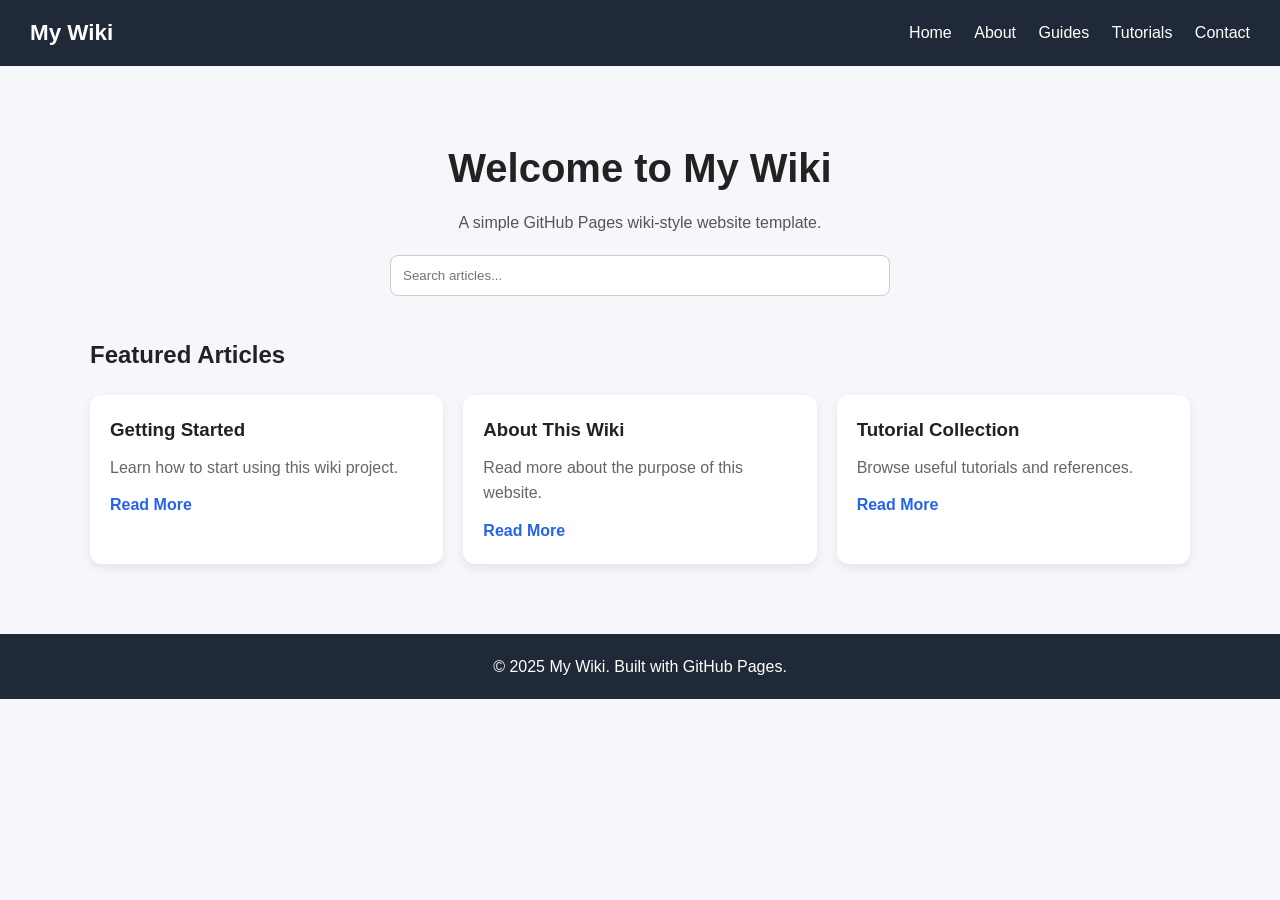
<file: index.html>
<!DOCTYPE html>
<html lang="en">
<head>
  <meta charset="UTF-8" />
  <meta name="viewport" content="width=device-width, initial-scale=1.0" />
  <title>Wiki Home</title>
  <link rel="stylesheet" href="assets/css/style.css" />
</head>
<body>
  <header class="navbar">
    <div class="logo">My Wiki</div>
    <nav>
      <a href="index.html">Home</a>
      <a href="pages/about.html">About</a>
      <a href="pages/guides.html">Guides</a>
      <a href="pages/tutorials.html">Tutorials</a>
      <a href="pages/contact.html">Contact</a>
    </nav>
  </header>

  <main class="container">
    <section class="hero">
      <h1>Welcome to My Wiki</h1>
      <p>A simple GitHub Pages wiki-style website template.</p>
      <input type="text" id="searchInput" placeholder="Search articles..." />
    </section>

    <section class="articles">
      <h2>Featured Articles</h2>
      <div id="articleList" class="card-grid"></div>
    </section>
  </main>

  <footer>
    <p>© 2025 My Wiki. Built with GitHub Pages.</p>
  </footer>

  <script src="assets/js/script.js"></script>
</body>
</html>
</file>
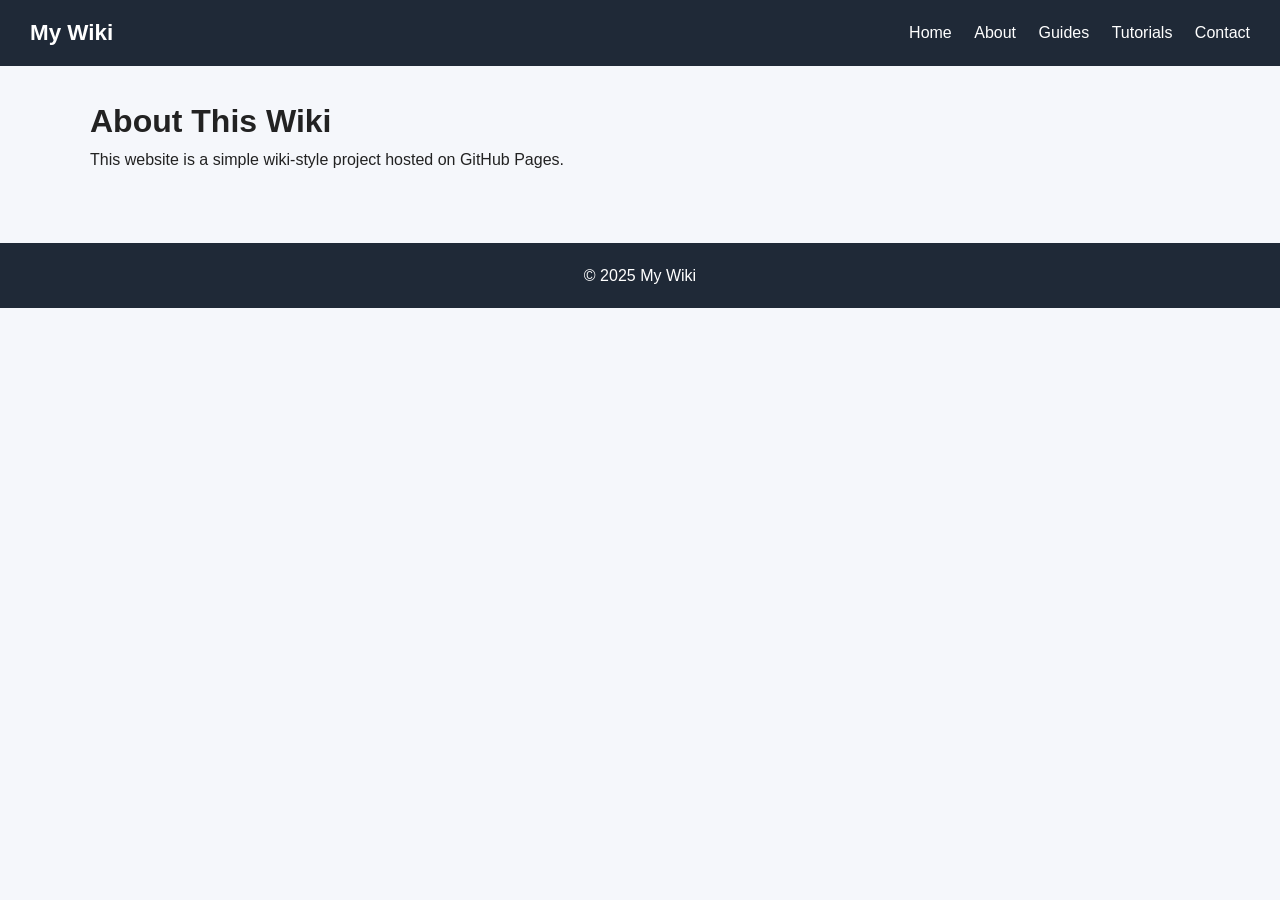
<file: pages/about.html>
<!DOCTYPE html>
<html lang="en">
<head>
  <meta charset="UTF-8" />
  <meta name="viewport" content="width=device-width, initial-scale=1.0" />
  <title>About - My Wiki</title>
  <link rel="stylesheet" href="../assets/css/style.css" />
</head>
<body>
  <header class="navbar">
    <div class="logo">My Wiki</div>
    <nav>
      <a href="../index.html">Home</a>
      <a href="about.html">About</a>
      <a href="guides.html">Guides</a>
      <a href="tutorials.html">Tutorials</a>
      <a href="contact.html">Contact</a>
    </nav>
  </header>

  <main class="container">
    <h1>About This Wiki</h1>
    <p>This website is a simple wiki-style project hosted on GitHub Pages.</p>
  </main>

  <footer>
    <p>© 2025 My Wiki</p>
  </footer>
</body>
</html>
</file>
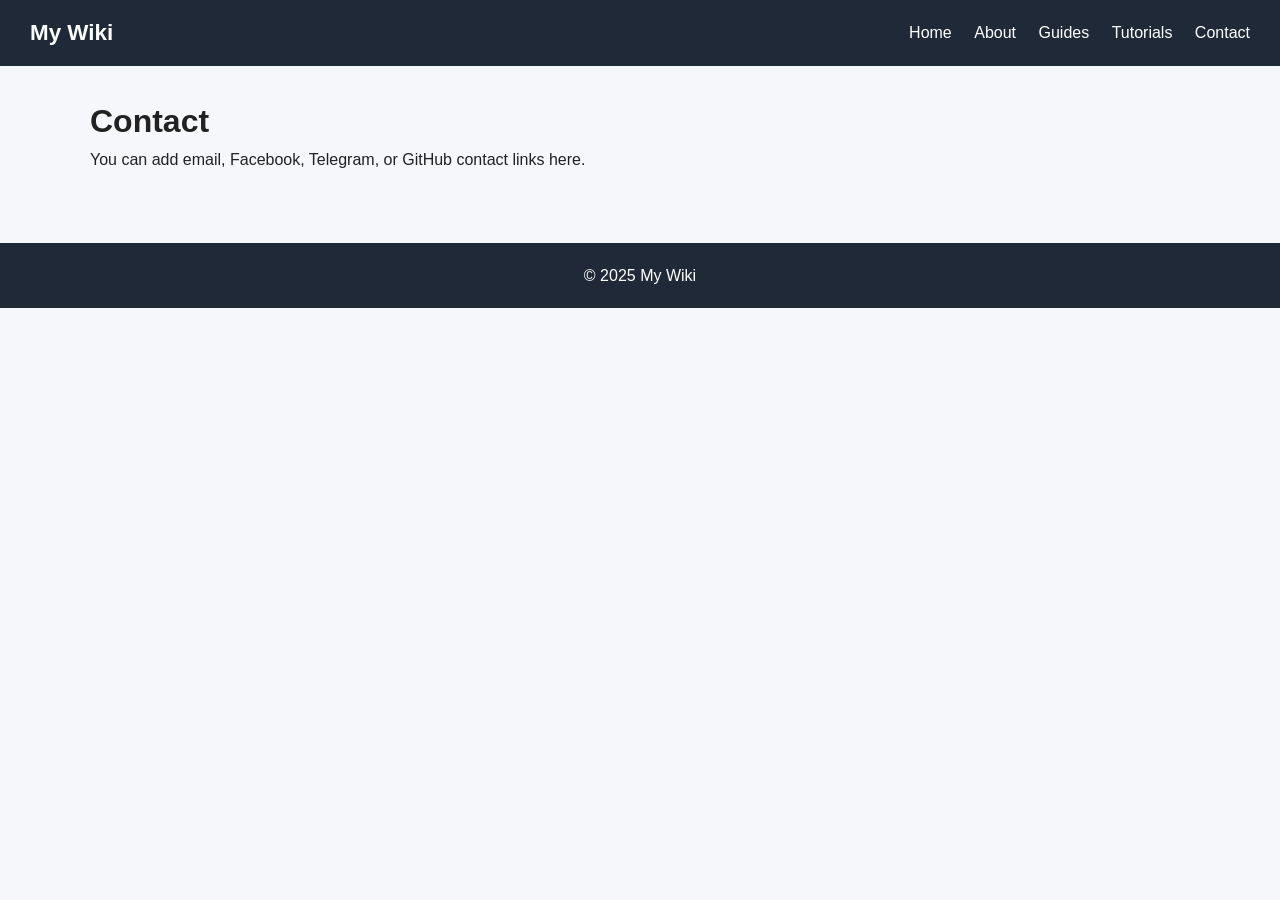
<file: pages/contact.html>
<!DOCTYPE html>
<html lang="en">
<head>
  <meta charset="UTF-8" />
  <meta name="viewport" content="width=device-width, initial-scale=1.0" />
  <title>Contact - My Wiki</title>
  <link rel="stylesheet" href="../assets/css/style.css" />
</head>
<body>
  <header class="navbar">
    <div class="logo">My Wiki</div>
    <nav>
      <a href="../index.html">Home</a>
      <a href="about.html">About</a>
      <a href="guides.html">Guides</a>
      <a href="tutorials.html">Tutorials</a>
      <a href="contact.html">Contact</a>
    </nav>
  </header>

  <main class="container">
    <h1>Contact</h1>
    <p>You can add email, Facebook, Telegram, or GitHub contact links here.</p>
  </main>

  <footer>
    <p>© 2025 My Wiki</p>
  </footer>
</body>
</html>
</file>
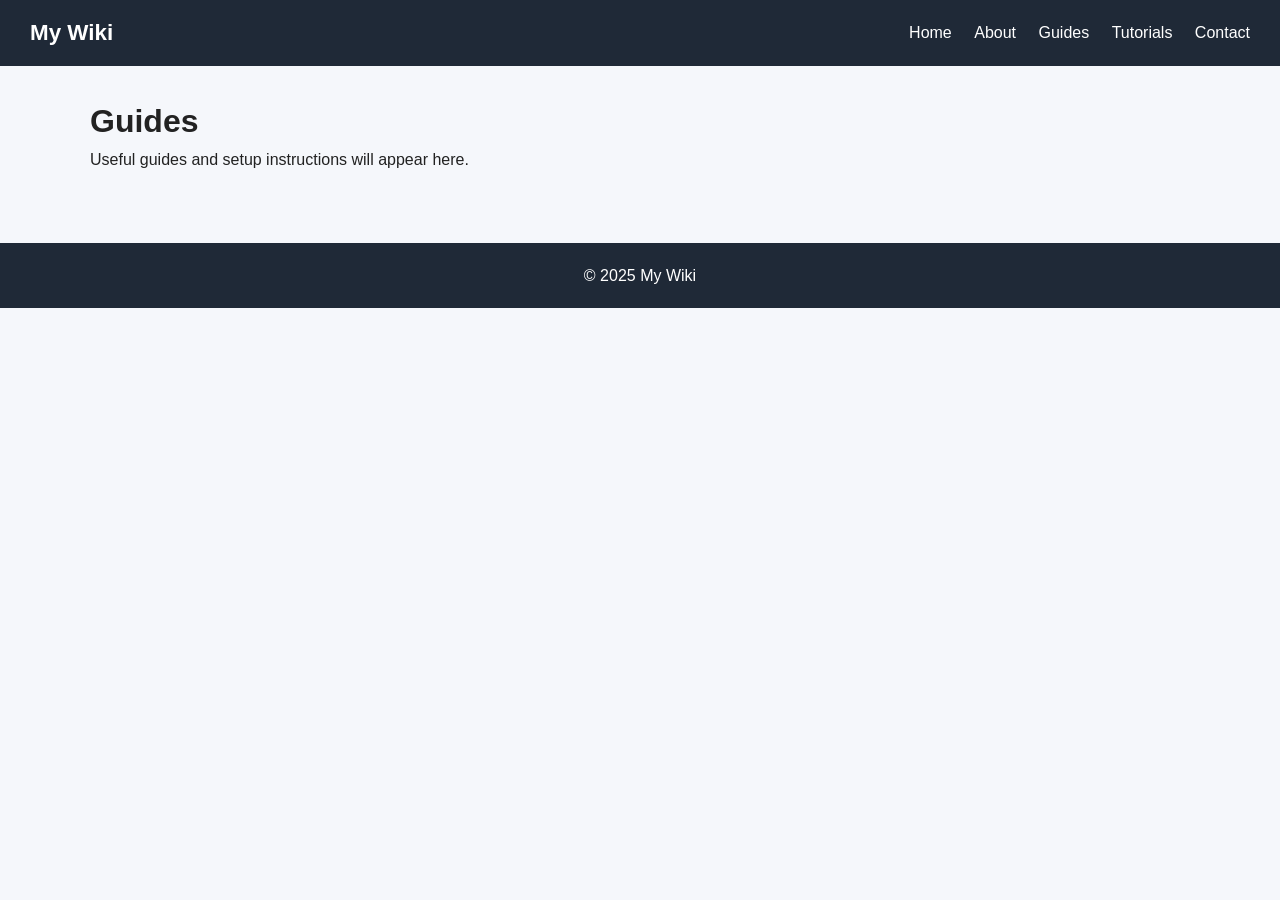
<file: pages/guide.html>
<!DOCTYPE html>
<html lang="en">
<head>
  <meta charset="UTF-8" />
  <meta name="viewport" content="width=device-width, initial-scale=1.0" />
  <title>Guides - My Wiki</title>
  <link rel="stylesheet" href="../assets/css/style.css" />
</head>
<body>
  <header class="navbar">
    <div class="logo">My Wiki</div>
    <nav>
      <a href="../index.html">Home</a>
      <a href="about.html">About</a>
      <a href="guides.html">Guides</a>
      <a href="tutorials.html">Tutorials</a>
      <a href="contact.html">Contact</a>
    </nav>
  </header>

  <main class="container">
    <h1>Guides</h1>
    <p>Useful guides and setup instructions will appear here.</p>
  </main>

  <footer>
    <p>© 2025 My Wiki</p>
  </footer>
</body>
</html>
</file>
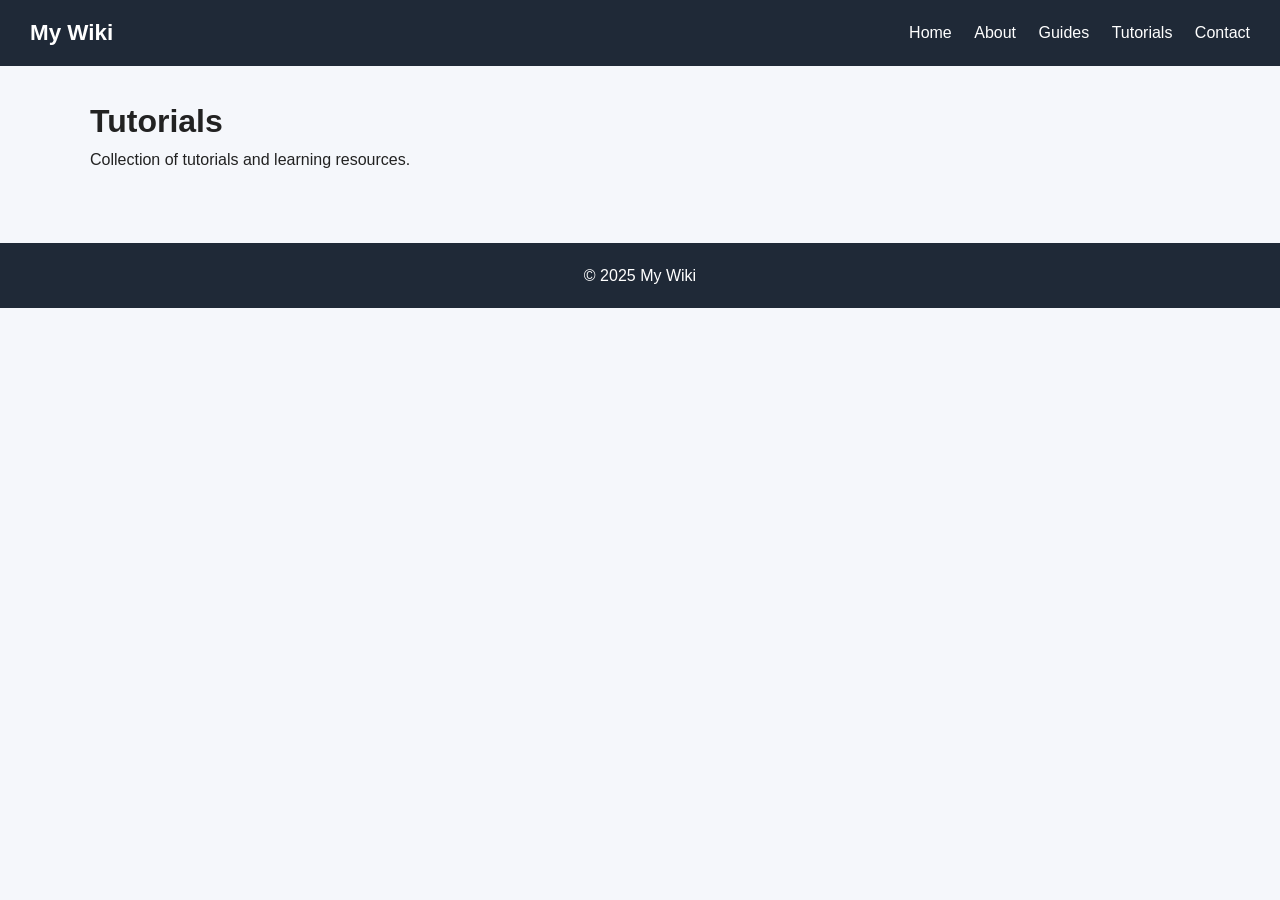
<file: pages/tutorials.html>
<!DOCTYPE html>
<html lang="en">
<head>
  <meta charset="UTF-8" />
  <meta name="viewport" content="width=device-width, initial-scale=1.0" />
  <title>Tutorials - My Wiki</title>
  <link rel="stylesheet" href="../assets/css/style.css" />
</head>
<body>
  <header class="navbar">
    <div class="logo">My Wiki</div>
    <nav>
      <a href="../index.html">Home</a>
      <a href="about.html">About</a>
      <a href="guides.html">Guides</a>
      <a href="tutorials.html">Tutorials</a>
      <a href="contact.html">Contact</a>
    </nav>
  </header>

  <main class="container">
    <h1>Tutorials</h1>
    <p>Collection of tutorials and learning resources.</p>
  </main>

  <footer>
    <p>© 2025 My Wiki</p>
  </footer>
</body>
</html>
</file>
<file: assets/css/style.css>
* {
  margin: 0;
  padding: 0;
  box-sizing: border-box;
  font-family: Arial, sans-serif;
}

body {
  background: #f5f7fb;
  color: #222;
  line-height: 1.6;
}

.navbar {
  background: #1f2937;
  color: white;
  padding: 15px 30px;
  display: flex;
  justify-content: space-between;
  align-items: center;
}

.navbar .logo {
  font-size: 1.4rem;
  font-weight: bold;
}

.navbar nav a {
  color: white;
  text-decoration: none;
  margin-left: 18px;
}

.navbar nav a:hover {
  color: #60a5fa;
}

.container {
  width: 90%;
  max-width: 1100px;
  margin: auto;
  padding: 30px 0;
}

.hero {
  text-align: center;
  padding: 40px 0;
}

.hero h1 {
  font-size: 2.5rem;
  margin-bottom: 10px;
}

.hero p {
  margin-bottom: 20px;
  color: #555;
}

.hero input {
  width: 100%;
  max-width: 500px;
  padding: 12px;
  border: 1px solid #ccc;
  border-radius: 8px;
}

.articles h2 {
  margin-bottom: 20px;
}

.card-grid {
  display: grid;
  grid-template-columns: repeat(auto-fit, minmax(240px, 1fr));
  gap: 20px;
}

.card {
  background: white;
  border-radius: 12px;
  padding: 20px;
  box-shadow: 0 4px 10px rgba(0,0,0,0.08);
  transition: 0.3s;
}

.card:hover {
  transform: translateY(-5px);
}

.card h3 {
  margin-bottom: 10px;
}

.card p {
  color: #666;
}

.card a {
  display: inline-block;
  margin-top: 12px;
  text-decoration: none;
  color: #2563eb;
  font-weight: bold;
}

footer {
  text-align: center;
  padding: 20px;
  background: #1f2937;
  color: white;
  margin-top: 40px;
}
</file>
